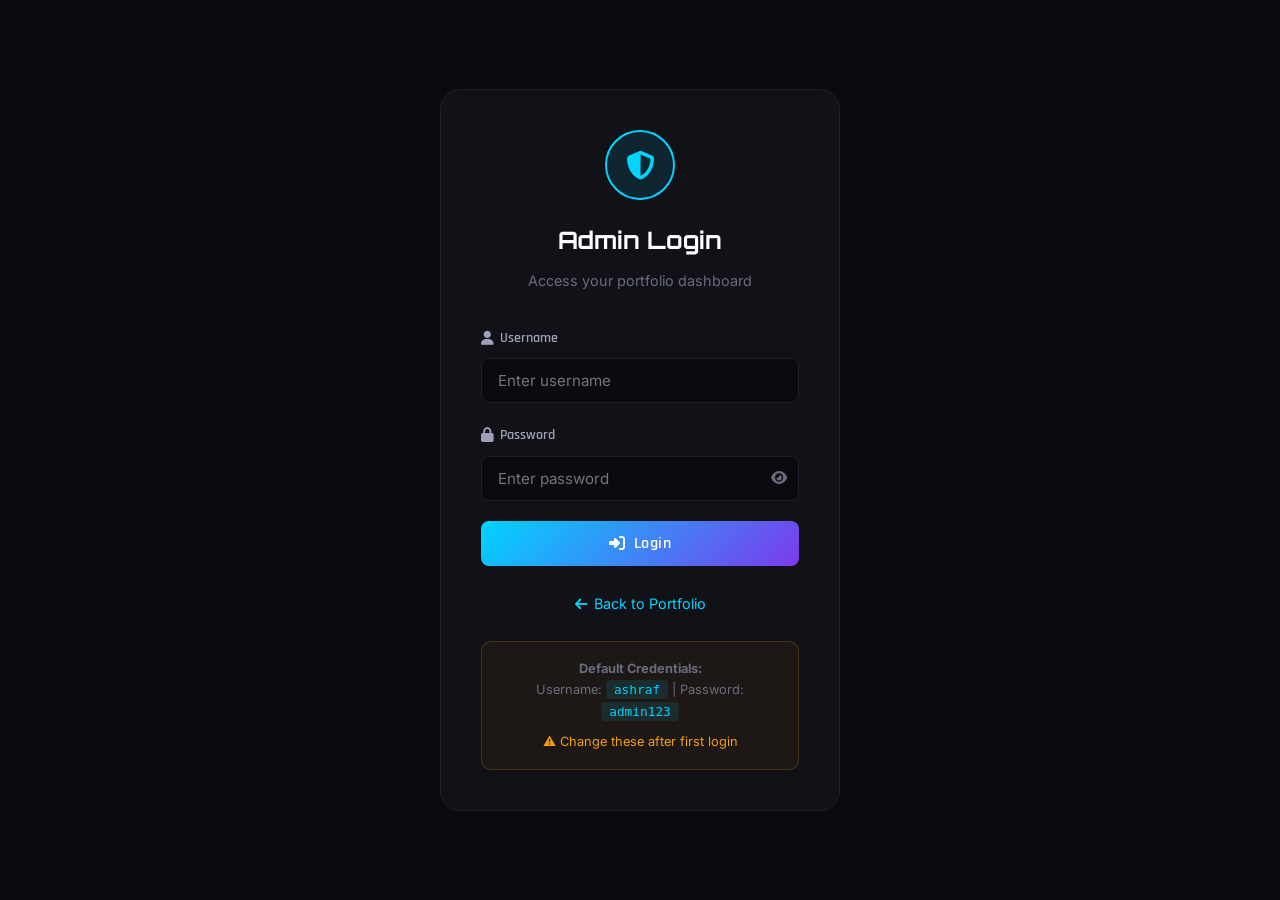
<file: admin.html>
<!DOCTYPE html>
<html lang="en">

<head>
    <meta charset="UTF-8">
    <meta name="viewport" content="width=device-width, initial-scale=1.0">
    <title>Admin Dashboard | Ashraf Portfolio</title>
    <link rel="stylesheet" href="css/style.css">
    <link rel="stylesheet" href="https://cdnjs.cloudflare.com/ajax/libs/font-awesome/6.5.0/css/all.min.css">
    <link
        href="https://fonts.googleapis.com/css2?family=Orbitron:wght@400;500;600;700;800;900&family=Rajdhani:wght@300;400;500;600;700&family=Inter:wght@300;400;500;600;700&display=swap"
        rel="stylesheet">
</head>

<body class="admin-page">
    <!-- Admin Navbar -->
    <nav class="admin-nav">
        <div class="admin-nav-content">
            <div class="admin-brand">
                <i class="fas fa-cog fa-spin"></i>
                <span>Admin Dashboard</span>
            </div>
            <div class="admin-nav-actions">
                <a href="index.html" class="btn btn-secondary btn-sm" target="_blank">
                    <i class="fas fa-external-link-alt"></i> View Site
                </a>
                <button class="btn btn-danger btn-sm" id="logout-btn">
                    <i class="fas fa-sign-out-alt"></i> Logout
                </button>
            </div>
        </div>
    </nav>

    <div class="admin-layout">
        <!-- Sidebar -->
        <aside class="admin-sidebar" id="admin-sidebar">
            <ul class="sidebar-menu">
                <li class="sidebar-item active" data-section="personal">
                    <i class="fas fa-user"></i> Personal Info
                </li>
                <li class="sidebar-item" data-section="hero">
                    <i class="fas fa-home"></i> Hero Section
                </li>
                <li class="sidebar-item" data-section="about">
                    <i class="fas fa-info-circle"></i> About
                </li>
                <li class="sidebar-item" data-section="images">
                    <i class="fas fa-images"></i> Images
                </li>
                <li class="sidebar-item" data-section="pcgames">
                    <i class="fas fa-desktop"></i> PC Games
                </li>
                <li class="sidebar-item" data-section="mobilegames">
                    <i class="fas fa-mobile-alt"></i> Mobile Games
                </li>
                <li class="sidebar-item" data-section="setup">
                    <i class="fas fa-cogs"></i> Technical Setup
                </li>
                <li class="sidebar-item" data-section="contact">
                    <i class="fas fa-envelope"></i> Contact Info
                </li>
                <li class="sidebar-item" data-section="credentials">
                    <i class="fas fa-key"></i> Change Password
                </li>
            </ul>
        </aside>

        <!-- Main Content -->
        <main class="admin-main">
            <!-- Success Message -->
            <div class="admin-alert success" id="save-success" style="display:none;">
                <i class="fas fa-check-circle"></i>
                <span>Changes saved successfully! Refresh portfolio to see updates.</span>
                <button class="alert-close" onclick="this.parentElement.style.display='none'">&times;</button>
            </div>

            <!-- Personal Info Section -->
            <div class="admin-section active" id="section-personal">
                <div class="section-header">
                    <h2><i class="fas fa-user"></i> Personal Information</h2>
                    <p>Update your basic personal details</p>
                </div>
                <form class="admin-form" id="form-personal">
                    <div class="form-row">
                        <div class="form-group">
                            <label>Full Name</label>
                            <input type="text" id="edit-name" value="Md Ashraf Ullah">
                        </div>
                        <div class="form-group">
                            <label>Age</label>
                            <input type="number" id="edit-age" value="22">
                        </div>
                    </div>
                    <div class="form-row">
                        <div class="form-group">
                            <label>Location</label>
                            <input type="text" id="edit-location" value="Dhaka, Bangladesh">
                        </div>
                        <div class="form-group">
                            <label>Timezone</label>
                            <input type="text" id="edit-timezone" value="GMT+6 (BST)">
                        </div>
                    </div>
                    <div class="form-row">
                        <div class="form-group">
                            <label>Languages</label>
                            <input type="text" id="edit-languages" value="Bangla & English">
                        </div>
                        <div class="form-group">
                            <label>Education</label>
                            <input type="text" id="edit-education" value="BSc in Software Engineering">
                        </div>
                    </div>
                    <div class="form-group">
                        <label>Player Type</label>
                        <select id="edit-playertype">
                            <option value="Casual">Casual</option>
                            <option value="Mid-Core">Mid-Core</option>
                            <option value="Hardcore" selected>Hardcore</option>
                        </select>
                    </div>
                    <button type="submit" class="btn btn-primary"><i class="fas fa-save"></i> Save Changes</button>
                </form>
            </div>

            <!-- Hero Section -->
            <div class="admin-section" id="section-hero">
                <div class="section-header">
                    <h2><i class="fas fa-home"></i> Hero Section</h2>
                    <p>Edit the main landing area</p>
                </div>
                <form class="admin-form" id="form-hero">
                    <div class="form-group">
                        <label>Title / Role</label>
                        <input type="text" id="edit-hero-title" value="Professional Game Tester">
                    </div>
                    <div class="form-group">
                        <label>Subtitle / Tagline</label>
                        <textarea id="edit-hero-subtitle"
                            rows="3">Gaming & Technology Enthusiast | 6,350+ Hours AAA Experience | Qualified Recorded Playtester | BSc Software Engineering Student</textarea>
                    </div>
                    <div class="form-row">
                        <div class="form-group">
                            <label>Total Gaming Hours</label>
                            <input type="text" id="edit-stat-hours" value="6350+">
                        </div>
                        <div class="form-group">
                            <label>Years Experience</label>
                            <input type="text" id="edit-stat-years" value="5+">
                        </div>
                    </div>
                    <div class="form-row">
                        <div class="form-group">
                            <label>Qualified Recording Hours</label>
                            <input type="text" id="edit-stat-recordings" value="19+">
                        </div>
                        <div class="form-group">
                            <label>Platforms Count</label>
                            <input type="text" id="edit-stat-platforms" value="2">
                        </div>
                    </div>
                    <button type="submit" class="btn btn-primary"><i class="fas fa-save"></i> Save Changes</button>
                </form>
            </div>

            <!-- About Section -->
            <div class="admin-section" id="section-about">
                <div class="section-header">
                    <h2><i class="fas fa-info-circle"></i> About Section</h2>
                    <p>Edit your bio description</p>
                </div>
                <form class="admin-form" id="form-about">
                    <div class="form-group">
                        <label>About Description (HTML supported)</label>
                        <textarea id="edit-about-description"
                            rows="8">I'm a &lt;strong&gt;22-year-old hardcore gamer&lt;/strong&gt; and technology enthusiast based in &lt;strong&gt;Dhaka, Bangladesh (GMT+6)&lt;/strong&gt;. Currently completing my &lt;strong&gt;BSc in Software Engineering&lt;/strong&gt;, I have a deep passion for game testing and quality assurance. With &lt;strong&gt;AAA gaming experience since 2019&lt;/strong&gt; and over &lt;strong&gt;6,350 hours&lt;/strong&gt; in GTA 5 alone, I bring an unmatched understanding of game mechanics, player behavior, and quality expectations.</textarea>
                    </div>
                    <button type="submit" class="btn btn-primary"><i class="fas fa-save"></i> Save Changes</button>
                </form>
            </div>

            <!-- Images Section -->
            <div class="admin-section" id="section-images">
                <div class="section-header">
                    <h2><i class="fas fa-images"></i> Images</h2>
                    <p>Update your avatar and experience proof images. Use direct image URLs from ImgBB.</p>
                </div>
                <form class="admin-form" id="form-images">
                    <div class="form-group">
                        <label>👤 Profile Avatar Photo URL</label>
                        <input type="url" id="edit-profile-img" value="https://i.ibb.co.com/rRcZKZHS"
                            placeholder="https://i.ibb.co/...">
                        <small class="form-hint">Square image recommended (500×500px)</small>
                        <div class="image-preview" id="preview-avatar"></div>
                    </div>
                    <div class="form-group">
                        <label>📋 Experience Proof Screenshot URL</label>
                        <input type="url" id="edit-exp-img" value="https://i.ibb.co.com/k621BQNx"
                            placeholder="https://i.ibb.co/...">
                        <small class="form-hint">Shofo/PlaytestCloud dashboard screenshot</small>
                        <div class="image-preview" id="preview-exp"></div>
                    </div>
                    <button type="button" class="btn btn-secondary" onclick="previewImages()"
                        style="margin-bottom:16px;">
                        <i class="fas fa-eye"></i> Preview Images
                    </button>
                    <button type="submit" class="btn btn-primary"><i class="fas fa-save"></i> Save Image URLs</button>
                </form>
            </div>

            <!-- PC Games Section -->
            <div class="admin-section" id="section-pcgames">
                <div class="section-header">
                    <h2><i class="fas fa-desktop"></i> PC Games</h2>
                    <p>Edit game names, details, experience levels, and banner images</p>
                </div>
                <div id="pc-games-editor"></div>
                <button class="btn btn-secondary" id="add-pc-game" style="margin-top: 20px;">
                    <i class="fas fa-plus"></i> Add New PC Game
                </button>
                <button class="btn btn-primary" id="save-pc-games" style="margin-top: 16px;">
                    <i class="fas fa-save"></i> Save All PC Games
                </button>
            </div>

            <!-- Mobile Games Section -->
            <div class="admin-section" id="section-mobilegames">
                <div class="section-header">
                    <h2><i class="fas fa-mobile-alt"></i> Mobile Games</h2>
                    <p>Edit mobile game names, details, experience levels, and banner images</p>
                </div>
                <div id="mobile-games-editor"></div>
                <button class="btn btn-secondary" id="add-mobile-game" style="margin-top: 20px;">
                    <i class="fas fa-plus"></i> Add New Mobile Game
                </button>
                <button class="btn btn-primary" id="save-mobile-games" style="margin-top: 16px;">
                    <i class="fas fa-save"></i> Save All Mobile Games
                </button>
            </div>

            <!-- Technical Setup Section -->
            <div class="admin-section" id="section-setup">
                <div class="section-header">
                    <h2><i class="fas fa-cogs"></i> Technical Setup</h2>
                    <p>Update your hardware and recording specifications</p>
                </div>
                <form class="admin-form" id="form-setup">
                    <div class="form-row">
                        <div class="form-group">
                            <label>Processor (CPU)</label>
                            <input type="text" id="edit-cpu" value="AMD Ryzen 7 5700G with Radeon Graphics @ 3.80 GHz">
                        </div>
                        <div class="form-group">
                            <label>RAM</label>
                            <input type="text" id="edit-ram" value="16.0 GB (15.3 GB usable)">
                        </div>
                    </div>
                    <div class="form-row">
                        <div class="form-group">
                            <label>Storage</label>
                            <input type="text" id="edit-storage" value="477 GB SSD — Lexar SSD NM620 512GB">
                        </div>
                        <div class="form-group">
                            <label>Graphics Card</label>
                            <input type="text" id="edit-gpu" value="AMD Radeon™ Graphics (Integrated)">
                        </div>
                    </div>
                    <div class="form-row">
                        <div class="form-group">
                            <label>Recording Software</label>
                            <input type="text" id="edit-recording" value="OBS Studio / Client-provided Software">
                        </div>
                        <div class="form-group">
                            <label>Recording Quality</label>
                            <input type="text" id="edit-quality" value="1080p @ 60 FPS | Avg 100 FPS gameplay">
                        </div>
                    </div>
                    <div class="form-row">
                        <div class="form-group">
                            <label>Microphone</label>
                            <input type="text" id="edit-mic" value="Headset Microphone (Clear voice-over capable)">
                        </div>
                        <div class="form-group">
                            <label>Internet</label>
                            <input type="text" id="edit-internet" value="High-speed broadband (Fast upload capable)">
                        </div>
                    </div>
                    <button type="submit" class="btn btn-primary"><i class="fas fa-save"></i> Save Changes</button>
                </form>
            </div>

            <!-- Contact Info Section -->
            <div class="admin-section" id="section-contact">
                <div class="section-header">
                    <h2><i class="fas fa-envelope"></i> Contact Information</h2>
                    <p>Update your contact details and social links</p>
                </div>
                <form class="admin-form" id="form-contact">
                    <div class="form-group">
                        <label>Email Address</label>
                        <input type="email" id="edit-email" value="ashraf@example.com">
                    </div>
                    <div class="form-row">
                        <div class="form-group">
                            <label>Discord Link</label>
                            <input type="text" id="edit-discord" value="#">
                        </div>
                        <div class="form-group">
                            <label>LinkedIn URL</label>
                            <input type="url" id="edit-linkedin" value="#">
                        </div>
                    </div>
                    <div class="form-row">
                        <div class="form-group">
                            <label>Twitter/X URL</label>
                            <input type="url" id="edit-twitter" value="#">
                        </div>
                        <div class="form-group">
                            <label>Steam Profile URL</label>
                            <input type="url" id="edit-steam" value="#">
                        </div>
                    </div>
                    <button type="submit" class="btn btn-primary"><i class="fas fa-save"></i> Save Changes</button>
                </form>
            </div>

            <!-- Change Password Section -->
            <div class="admin-section" id="section-credentials">
                <div class="section-header">
                    <h2><i class="fas fa-key"></i> Change Login Credentials</h2>
                    <p>Update your admin username and password</p>
                </div>
                <form class="admin-form" id="form-credentials">
                    <div class="form-group">
                        <label>Current Password</label>
                        <input type="password" id="current-password" required>
                    </div>
                    <div class="form-row">
                        <div class="form-group">
                            <label>New Username</label>
                            <input type="text" id="new-username" placeholder="Leave blank to keep current">
                        </div>
                        <div class="form-group">
                            <label>New Password</label>
                            <input type="password" id="new-password" placeholder="Leave blank to keep current">
                        </div>
                    </div>
                    <div class="form-group">
                        <label>Confirm New Password</label>
                        <input type="password" id="confirm-password">
                    </div>
                    <div class="form-error" id="cred-error" style="display:none;">
                        <i class="fas fa-exclamation-triangle"></i>
                        <span id="cred-error-msg"></span>
                    </div>
                    <button type="submit" class="btn btn-primary"><i class="fas fa-save"></i> Update
                        Credentials</button>
                </form>
            </div>

        </main>
    </div>

    <script src="js/auth.js"></script>
    <script src="js/admin.js"></script>
</body>

</html>
</file>
<file: css/style.css>
/* ================================================
   GAME TESTER PORTFOLIO - COMPLETE STYLESHEET
   ================================================ */

:root {
    --primary: #00d4ff;
    --primary-dark: #0099cc;
    --secondary: #7c3aed;
    --accent: #f59e0b;
    --danger: #ef4444;
    --success: #10b981;
    --bg-dark: #0a0a0f;
    --bg-card: #111118;
    --bg-card-hover: #1a1a25;
    --bg-section: #0d0d14;
    --text-primary: #ffffff;
    --text-secondary: #a0a0b8;
    --text-muted: #6b6b80;
    --border-color: #1e1e2e;
    --border-glow: rgba(0, 212, 255, 0.3);
    --gradient-1: linear-gradient(135deg, #00d4ff, #7c3aed);
    --gradient-2: linear-gradient(135deg, #7c3aed, #f59e0b);
    --shadow-glow: 0 0 20px rgba(0, 212, 255, 0.15);
    --font-display: 'Orbitron', sans-serif;
    --font-heading: 'Rajdhani', sans-serif;
    --font-body: 'Inter', sans-serif;
    --transition: all 0.3s cubic-bezier(0.4, 0, 0.2, 1);
}

*,
*::before,
*::after {
    margin: 0;
    padding: 0;
    box-sizing: border-box;
}

html {
    scroll-behavior: smooth;
    scroll-padding-top: 80px;
}

body {
    font-family: var(--font-body);
    background-color: var(--bg-dark);
    color: var(--text-primary);
    line-height: 1.7;
    overflow-x: hidden;
}

a {
    text-decoration: none;
    color: inherit;
}

ul {
    list-style: none;
}

img {
    max-width: 100%;
}

.container {
    max-width: 1200px;
    margin: 0 auto;
    padding: 0 20px;
}

.hidden {
    display: none !important;
}

/* Background Animation */
.bg-animation {
    position: fixed;
    top: 0;
    left: 0;
    width: 100%;
    height: 100%;
    z-index: -1;
    overflow: hidden;
}

.bg-animation::before {
    content: '';
    position: absolute;
    top: -50%;
    left: -50%;
    width: 200%;
    height: 200%;
    background: radial-gradient(circle at 20% 50%, rgba(0, 212, 255, 0.03) 0%, transparent 50%), radial-gradient(circle at 80% 20%, rgba(124, 58, 237, 0.03) 0%, transparent 50%);
    animation: bgFloat 20s ease-in-out infinite;
}

@keyframes bgFloat {

    0%,
    100% {
        transform: translate(0, 0);
    }

    33% {
        transform: translate(30px, -30px);
    }

    66% {
        transform: translate(-20px, 20px);
    }
}

/* Navbar */
.navbar {
    position: fixed;
    top: 0;
    left: 0;
    width: 100%;
    z-index: 1000;
    padding: 15px 0;
    transition: var(--transition);
    background: transparent;
}

.navbar.scrolled {
    background: rgba(10, 10, 15, 0.95);
    backdrop-filter: blur(20px);
    border-bottom: 1px solid var(--border-color);
    padding: 10px 0;
}

.nav-container {
    max-width: 1200px;
    margin: 0 auto;
    padding: 0 20px;
    display: flex;
    align-items: center;
    justify-content: space-between;
}

.nav-logo {
    display: flex;
    align-items: center;
    gap: 10px;
    font-family: var(--font-display);
    font-weight: 700;
    font-size: 1.2rem;
}

.logo-icon {
    font-size: 1.5rem;
}

.logo-text {
    background: var(--gradient-1);
    -webkit-background-clip: text;
    background-clip: text;
    -webkit-text-fill-color: transparent;
}

.nav-links {
    display: flex;
    gap: 25px;
}

.nav-link {
    font-family: var(--font-heading);
    font-weight: 500;
    font-size: 0.9rem;
    color: var(--text-secondary);
    transition: var(--transition);
    position: relative;
}

.nav-link::after {
    content: '';
    position: absolute;
    bottom: -5px;
    left: 0;
    width: 0;
    height: 2px;
    background: var(--gradient-1);
    transition: var(--transition);
}

.nav-link:hover,
.nav-link.active {
    color: var(--primary);
}

.nav-link:hover::after,
.nav-link.active::after {
    width: 100%;
}

.nav-actions {
    display: flex;
    align-items: center;
    gap: 15px;
}

.admin-btn {
    width: 36px;
    height: 36px;
    border-radius: 50%;
    border: 1px solid var(--border-color);
    display: flex;
    align-items: center;
    justify-content: center;
    color: var(--text-muted);
    transition: var(--transition);
    font-size: 0.8rem;
}

.admin-btn:hover {
    border-color: var(--primary);
    color: var(--primary);
    box-shadow: var(--shadow-glow);
}

.hamburger {
    display: none;
    flex-direction: column;
    gap: 5px;
    cursor: pointer;
}

.hamburger span {
    width: 25px;
    height: 2px;
    background: var(--text-primary);
    transition: var(--transition);
}

.hamburger.active span:nth-child(1) {
    transform: rotate(45deg) translate(5px, 5px);
}

.hamburger.active span:nth-child(2) {
    opacity: 0;
}

.hamburger.active span:nth-child(3) {
    transform: rotate(-45deg) translate(5px, -5px);
}

/* Hero */
.hero {
    min-height: 100vh;
    display: flex;
    align-items: center;
    padding: 120px 20px 80px;
    max-width: 1200px;
    margin: 0 auto;
    gap: 60px;
}

.hero-content {
    flex: 1;
}

.hero-badge {
    display: inline-flex;
    align-items: center;
    gap: 8px;
    background: rgba(0, 212, 255, 0.1);
    border: 1px solid rgba(0, 212, 255, 0.2);
    padding: 8px 16px;
    border-radius: 50px;
    font-size: 0.85rem;
    color: var(--primary);
    margin-bottom: 24px;
    font-family: var(--font-heading);
}

.badge-dot {
    width: 8px;
    height: 8px;
    background: var(--success);
    border-radius: 50%;
    animation: pulse 2s infinite;
}

@keyframes pulse {

    0%,
    100% {
        opacity: 1;
    }

    50% {
        opacity: 0.3;
    }
}

.hero-title {
    display: flex;
    flex-direction: column;
    gap: 8px;
    margin-bottom: 20px;
}

.greeting {
    font-family: var(--font-heading);
    font-size: 1.2rem;
    color: var(--text-secondary);
    font-weight: 400;
}

.name {
    font-family: var(--font-display);
    font-size: 2.8rem;
    font-weight: 800;
    background: var(--gradient-1);
    -webkit-background-clip: text;
    background-clip: text;
    -webkit-text-fill-color: transparent;
    line-height: 1.2;
}

.title-role {
    font-family: var(--font-heading);
    font-size: 1.5rem;
    color: var(--accent);
    font-weight: 600;
}

.hero-subtitle {
    font-size: 1rem;
    color: var(--text-secondary);
    margin-bottom: 40px;
    max-width: 550px;
    line-height: 1.8;
}

.hero-stats {
    display: grid;
    grid-template-columns: repeat(4, 1fr);
    gap: 20px;
    margin-bottom: 40px;
}

.stat-item {
    text-align: center;
    padding: 16px;
    background: var(--bg-card);
    border: 1px solid var(--border-color);
    border-radius: 12px;
    transition: var(--transition);
}

.stat-item:hover {
    border-color: var(--primary);
    box-shadow: var(--shadow-glow);
    transform: translateY(-3px);
}

.stat-number {
    display: block;
    font-family: var(--font-display);
    font-size: 1.5rem;
    font-weight: 700;
    color: var(--primary);
}

.stat-label {
    font-size: 0.75rem;
    color: var(--text-muted);
    text-transform: uppercase;
    letter-spacing: 1px;
    margin-top: 4px;
    display: block;
}

.hero-cta {
    display: flex;
    gap: 16px;
}

/* Buttons */
.btn {
    display: inline-flex;
    align-items: center;
    gap: 8px;
    padding: 12px 28px;
    border-radius: 8px;
    font-family: var(--font-heading);
    font-weight: 600;
    font-size: 1rem;
    border: none;
    cursor: pointer;
    transition: var(--transition);
    letter-spacing: 0.5px;
}

.btn-primary {
    background: var(--gradient-1);
    color: #fff;
}

.btn-primary:hover {
    transform: translateY(-2px);
    box-shadow: 0 8px 25px rgba(0, 212, 255, 0.3);
}

.btn-secondary {
    background: transparent;
    color: var(--primary);
    border: 1px solid var(--primary);
}

.btn-secondary:hover {
    background: rgba(0, 212, 255, 0.1);
    transform: translateY(-2px);
}

.btn-danger {
    background: var(--danger);
    color: #fff;
}

.btn-danger:hover {
    background: #dc2626;
}

.btn-sm {
    padding: 8px 16px;
    font-size: 0.85rem;
}

.btn-full {
    width: 100%;
    justify-content: center;
}

/* Hero Visual */
.hero-visual {
    flex: 0 0 350px;
    position: relative;
    display: flex;
    justify-content: center;
    align-items: center;
}

.avatar-container {
    position: relative;
    width: 250px;
    height: 250px;
}

.avatar-ring {
    position: absolute;
    inset: -10px;
    border-radius: 50%;
    border: 2px solid transparent;
    background: var(--gradient-1) border-box;
    -webkit-mask: linear-gradient(#fff 0 0) padding-box, linear-gradient(#fff 0 0);
    -webkit-mask-composite: xor;
    mask-composite: exclude;
    animation: spin 8s linear infinite;
}

@keyframes spin {
    to {
        transform: rotate(360deg);
    }
}

.avatar-placeholder {
    width: 250px;
    height: 250px;
    border-radius: 50%;
    background: var(--bg-card);
    display: flex;
    align-items: center;
    justify-content: center;
    font-size: 5rem;
    color: var(--primary);
    border: 2px solid var(--border-color);
    overflow: hidden;
}

.profile-photo {
    width: 100%;
    height: 100%;
    object-fit: cover;
    border-radius: 50%;
}

.floating-icons {
    position: absolute;
    width: 100%;
    height: 100%;
}

.float-icon {
    position: absolute;
    width: 45px;
    height: 45px;
    background: var(--bg-card);
    border: 1px solid var(--border-color);
    border-radius: 12px;
    display: flex;
    align-items: center;
    justify-content: center;
    font-size: 1.1rem;
    animation: floatIcon 3s ease-in-out infinite;
}

.icon-1 {
    top: 0;
    left: -20px;
    color: var(--primary);
    animation-delay: 0s;
}

.icon-2 {
    top: -20px;
    right: 0;
    color: var(--danger);
    animation-delay: 0.5s;
}

.icon-3 {
    bottom: 0;
    left: -30px;
    color: var(--accent);
    animation-delay: 1s;
}

.icon-4 {
    bottom: -10px;
    right: -20px;
    color: var(--success);
    animation-delay: 1.5s;
}

.icon-5 {
    top: 50%;
    right: -40px;
    color: var(--secondary);
    animation-delay: 2s;
}

@keyframes floatIcon {

    0%,
    100% {
        transform: translateY(0);
    }

    50% {
        transform: translateY(-10px);
    }
}

/* Sections */
.section {
    padding: 100px 0;
}

.section:nth-child(even) {
    background: var(--bg-section);
}

.section-title {
    font-family: var(--font-display);
    font-size: 2rem;
    font-weight: 700;
    margin-bottom: 50px;
    text-align: center;
}

.title-decoration {
    color: var(--primary);
    font-size: 1rem;
    margin-right: 8px;
}

/* About */
.about-grid {
    display: grid;
    grid-template-columns: 1.2fr 0.8fr;
    gap: 50px;
    align-items: start;
}

.about-text p {
    color: var(--text-secondary);
    margin-bottom: 20px;
    font-size: 1rem;
    line-height: 1.8;
}

.about-text strong {
    color: var(--primary);
}

.about-highlights {
    margin-top: 30px;
    display: flex;
    flex-direction: column;
    gap: 12px;
}

.highlight-item {
    display: flex;
    align-items: center;
    gap: 10px;
    color: var(--text-secondary);
}

.highlight-item i {
    color: var(--success);
    font-size: 0.9rem;
}

.about-info-cards {
    display: flex;
    flex-direction: column;
    gap: 12px;
}

.info-card {
    display: flex;
    align-items: center;
    gap: 15px;
    padding: 16px 20px;
    background: var(--bg-card);
    border: 1px solid var(--border-color);
    border-radius: 12px;
    transition: var(--transition);
}

.info-card:hover {
    border-color: var(--primary);
    transform: translateX(5px);
}

.info-icon {
    width: 42px;
    height: 42px;
    border-radius: 10px;
    background: rgba(0, 212, 255, 0.1);
    display: flex;
    align-items: center;
    justify-content: center;
    color: var(--primary);
    flex-shrink: 0;
}

.info-label {
    font-size: 0.75rem;
    color: var(--text-muted);
    text-transform: uppercase;
    letter-spacing: 1px;
    display: block;
}

.info-value {
    font-family: var(--font-heading);
    font-weight: 600;
    font-size: 1rem;
    display: block;
}

/* Experience Timeline */
.experience-timeline {
    position: relative;
    max-width: 800px;
    margin: 0 auto;
}

.experience-timeline::before {
    content: '';
    position: absolute;
    left: 28px;
    top: 0;
    bottom: 0;
    width: 2px;
    background: var(--border-color);
}

.timeline-item {
    position: relative;
    padding-left: 75px;
    margin-bottom: 50px;
}

.timeline-item:last-child {
    margin-bottom: 0;
}

.timeline-marker {
    position: absolute;
    left: 10px;
    top: 5px;
    width: 38px;
    height: 38px;
    border-radius: 50%;
    background: var(--bg-card);
    border: 2px solid var(--primary);
    display: flex;
    align-items: center;
    justify-content: center;
    color: var(--primary);
    font-size: 0.9rem;
    z-index: 1;
}

.timeline-content {
    background: var(--bg-card);
    border: 1px solid var(--border-color);
    border-radius: 16px;
    padding: 28px;
    transition: var(--transition);
}

.timeline-content:hover {
    border-color: rgba(0, 212, 255, 0.3);
    box-shadow: var(--shadow-glow);
}

.timeline-header {
    display: flex;
    align-items: center;
    justify-content: space-between;
    margin-bottom: 8px;
    flex-wrap: wrap;
    gap: 10px;
}

.timeline-header h3 {
    font-family: var(--font-heading);
    font-size: 1.3rem;
    font-weight: 700;
}

.timeline-badge {
    padding: 4px 12px;
    border-radius: 50px;
    font-size: 0.75rem;
    font-weight: 600;
    background: rgba(0, 212, 255, 0.1);
    color: var(--primary);
    border: 1px solid rgba(0, 212, 255, 0.2);
}

.timeline-role {
    color: var(--accent);
    font-family: var(--font-heading);
    font-weight: 500;
    margin-bottom: 16px;
}

.timeline-details {
    margin-bottom: 16px;
}

.timeline-details li {
    position: relative;
    padding-left: 20px;
    margin-bottom: 8px;
    color: var(--text-secondary);
    font-size: 0.95rem;
}

.timeline-details li::before {
    content: '▸';
    position: absolute;
    left: 0;
    color: var(--primary);
}

.timeline-tags {
    display: flex;
    flex-wrap: wrap;
    gap: 8px;
}

.tag {
    padding: 4px 12px;
    border-radius: 6px;
    font-size: 0.75rem;
    background: rgba(124, 58, 237, 0.1);
    color: var(--secondary);
    border: 1px solid rgba(124, 58, 237, 0.2);
    font-weight: 500;
}

/* Gallery */
.gallery-subtitle {
    text-align: center;
    color: var(--text-secondary);
    margin-top: -30px;
    margin-bottom: 40px;
    font-size: 1rem;
}

.gallery-grid {
    display: grid;
    grid-template-columns: repeat(auto-fill, minmax(320px, 1fr));
    gap: 24px;
}

.gallery-card {
    background: var(--bg-card);
    border: 1px solid var(--border-color);
    border-radius: 16px;
    overflow: hidden;
    transition: var(--transition);
}

.gallery-card:hover {
    transform: translateY(-5px);
    border-color: rgba(0, 212, 255, 0.3);
    box-shadow: var(--shadow-glow);
}

.gallery-featured {
    grid-column: 1 / -1;
}

.gallery-featured .gallery-image-wrapper {
    height: 350px;
}

.gallery-image-wrapper {
    position: relative;
    width: 100%;
    height: 220px;
    overflow: hidden;
    cursor: pointer;
}

.gallery-img {
    width: 100%;
    height: 100%;
    object-fit: cover;
    transition: transform 0.5s ease;
}

.gallery-card:hover .gallery-img {
    transform: scale(1.05);
}

.gallery-overlay {
    position: absolute;
    inset: 0;
    background: rgba(0, 0, 0, 0.5);
    display: flex;
    align-items: center;
    justify-content: center;
    opacity: 0;
    transition: var(--transition);
}

.gallery-card:hover .gallery-overlay {
    opacity: 1;
}

.gallery-overlay i {
    font-size: 2rem;
    color: #fff;
}

.gallery-caption {
    padding: 20px;
}

.gallery-caption h4 {
    font-family: var(--font-heading);
    font-size: 1.1rem;
    font-weight: 700;
    margin-bottom: 8px;
}

.gallery-caption p {
    color: var(--text-secondary);
    font-size: 0.9rem;
    margin-bottom: 12px;
    line-height: 1.6;
}

.gallery-tags {
    display: flex;
    flex-wrap: wrap;
    gap: 6px;
}

.gallery-tag {
    display: inline-block;
    padding: 4px 12px;
    border-radius: 50px;
    font-size: 0.75rem;
    font-weight: 600;
    background: rgba(0, 212, 255, 0.1);
    color: var(--primary);
    border: 1px solid rgba(0, 212, 255, 0.2);
}

/* Games Section */
.platform-tabs {
    display: flex;
    justify-content: center;
    gap: 16px;
    margin-bottom: 40px;
}

.tab-btn {
    padding: 12px 28px;
    border-radius: 8px;
    border: 1px solid var(--border-color);
    background: var(--bg-card);
    color: var(--text-secondary);
    font-family: var(--font-heading);
    font-weight: 600;
    font-size: 1rem;
    cursor: pointer;
    transition: var(--transition);
    display: flex;
    align-items: center;
    gap: 8px;
}

.tab-btn.active {
    border-color: var(--primary);
    color: var(--primary);
    background: rgba(0, 212, 255, 0.1);
    box-shadow: var(--shadow-glow);
}

.tab-btn:hover {
    border-color: var(--primary);
    color: var(--primary);
}

.games-grid {
    display: grid;
    grid-template-columns: repeat(auto-fill, minmax(280px, 1fr));
    gap: 24px;
}

.game-card {
    background: var(--bg-card);
    border: 1px solid var(--border-color);
    border-radius: 16px;
    overflow: hidden;
    transition: var(--transition);
}

.game-card:hover {
    transform: translateY(-5px);
    border-color: rgba(0, 212, 255, 0.3);
    box-shadow: var(--shadow-glow);
}

.game-card.featured {
    grid-column: span 2;
}

.game-banner {
    height: 180px;
    position: relative;
    overflow: hidden;
}

.game-banner img {
    width: 100%;
    height: 100%;
    object-fit: cover;
    transition: transform 0.5s ease;
}

.game-card:hover .game-banner img {
    transform: scale(1.08);
}

.game-banner-gradient {
    position: absolute;
    bottom: 0;
    left: 0;
    right: 0;
    height: 60%;
    background: linear-gradient(transparent, rgba(0, 0, 0, 0.8));
}

.game-hours {
    position: absolute;
    top: 10px;
    right: 10px;
    padding: 4px 10px;
    border-radius: 6px;
    background: rgba(0, 0, 0, 0.7);
    font-family: var(--font-display);
    font-size: 0.75rem;
    color: var(--accent);
    font-weight: 600;
    backdrop-filter: blur(5px);
}

.game-rank {
    position: absolute;
    top: 10px;
    left: 10px;
    padding: 4px 10px;
    border-radius: 6px;
    background: rgba(124, 58, 237, 0.8);
    font-family: var(--font-heading);
    font-size: 0.75rem;
    color: #fff;
    font-weight: 600;
    backdrop-filter: blur(5px);
}

.game-info {
    padding: 20px;
}

.game-info h3 {
    font-family: var(--font-heading);
    font-size: 1.2rem;
    font-weight: 700;
    margin-bottom: 4px;
}

.game-genre {
    color: var(--text-muted);
    font-size: 0.85rem;
    margin-bottom: 6px;
}

.game-details-text {
    color: var(--text-secondary);
    font-size: 0.85rem;
    margin-bottom: 12px;
    font-style: italic;
}

.game-expertise {
    display: flex;
    align-items: center;
    gap: 10px;
    margin-bottom: 12px;
}

.expertise-bar {
    flex: 1;
    height: 6px;
    background: var(--border-color);
    border-radius: 3px;
    overflow: hidden;
}

.expertise-fill {
    height: 100%;
    background: var(--gradient-1);
    border-radius: 3px;
    transition: width 1s ease;
}

.game-expertise span {
    font-size: 0.8rem;
    color: var(--primary);
    font-weight: 500;
    white-space: nowrap;
}

.game-tags {
    display: flex;
    flex-wrap: wrap;
    gap: 6px;
}

.game-tags span {
    padding: 3px 10px;
    border-radius: 4px;
    font-size: 0.7rem;
    background: rgba(0, 212, 255, 0.1);
    color: var(--primary);
}

/* Setup */
.setup-grid {
    display: grid;
    grid-template-columns: repeat(auto-fill, minmax(260px, 1fr));
    gap: 20px;
    margin-bottom: 60px;
}

.setup-card {
    background: var(--bg-card);
    border: 1px solid var(--border-color);
    border-radius: 16px;
    padding: 28px;
    text-align: center;
    transition: var(--transition);
}

.setup-card:hover {
    border-color: var(--primary);
    transform: translateY(-3px);
    box-shadow: var(--shadow-glow);
}

.setup-icon {
    width: 56px;
    height: 56px;
    border-radius: 14px;
    background: rgba(0, 212, 255, 0.1);
    display: flex;
    align-items: center;
    justify-content: center;
    margin: 0 auto 16px;
    font-size: 1.3rem;
    color: var(--primary);
}

.setup-card h3 {
    font-family: var(--font-heading);
    font-size: 1rem;
    font-weight: 600;
    margin-bottom: 8px;
}

.setup-card p {
    font-size: 0.9rem;
    color: var(--text-secondary);
}

.sub-title {
    font-family: var(--font-heading);
    font-size: 1.5rem;
    text-align: center;
    margin-bottom: 30px;
}

.capability-grid {
    display: grid;
    grid-template-columns: repeat(auto-fill, minmax(300px, 1fr));
    gap: 20px;
}

.capability-item {
    background: var(--bg-card);
    border: 1px solid var(--border-color);
    border-radius: 16px;
    padding: 24px;
    transition: var(--transition);
}

.capability-item:hover {
    border-color: var(--success);
}

.capability-icon {
    font-size: 2rem;
    margin-bottom: 12px;
}

.capability-item h4 {
    font-family: var(--font-heading);
    font-size: 1.1rem;
    margin-bottom: 8px;
}

.capability-item p {
    color: var(--text-secondary);
    font-size: 0.9rem;
    margin-bottom: 12px;
}

.capability-status {
    display: inline-block;
    padding: 4px 12px;
    border-radius: 50px;
    font-size: 0.8rem;
    font-weight: 600;
}

.capability-status.available {
    background: rgba(16, 185, 129, 0.1);
    color: var(--success);
}

/* Organizations */
.org-grid {
    display: grid;
    grid-template-columns: repeat(auto-fill, minmax(320px, 1fr));
    gap: 24px;
}

.org-card {
    background: var(--bg-card);
    border: 1px solid var(--border-color);
    border-radius: 16px;
    padding: 32px;
    text-align: center;
    transition: var(--transition);
    position: relative;
    overflow: hidden;
}

.org-card:hover {
    border-color: var(--secondary);
    transform: translateY(-5px);
}

.org-badge {
    position: absolute;
    top: 16px;
    right: 16px;
    padding: 4px 12px;
    border-radius: 50px;
    font-size: 0.7rem;
    font-weight: 600;
    background: rgba(124, 58, 237, 0.1);
    color: var(--secondary);
    border: 1px solid rgba(124, 58, 237, 0.2);
}

.org-icon {
    font-size: 3rem;
    margin-bottom: 16px;
}

.org-card h3 {
    font-family: var(--font-heading);
    font-size: 1.3rem;
    font-weight: 700;
    margin-bottom: 12px;
}

.org-card p {
    color: var(--text-secondary);
    font-size: 0.9rem;
}

/* Why Hire */
.hire-grid {
    display: grid;
    grid-template-columns: repeat(auto-fill, minmax(340px, 1fr));
    gap: 24px;
}

.hire-card {
    background: var(--bg-card);
    border: 1px solid var(--border-color);
    border-radius: 16px;
    padding: 32px;
    transition: var(--transition);
}

.hire-card:hover {
    border-color: var(--accent);
    transform: translateY(-3px);
}

.hire-number {
    font-family: var(--font-display);
    font-size: 2rem;
    font-weight: 800;
    color: rgba(0, 212, 255, 0.15);
    margin-bottom: 12px;
}

.hire-card h3 {
    font-family: var(--font-heading);
    font-size: 1.2rem;
    font-weight: 700;
    margin-bottom: 12px;
    color: var(--primary);
}

.hire-card p {
    color: var(--text-secondary);
    font-size: 0.95rem;
}

/* Contact */
.contact-wrapper {
    display: grid;
    grid-template-columns: 1fr 1fr;
    gap: 50px;
    align-items: start;
}

.contact-info h3 {
    font-family: var(--font-heading);
    font-size: 1.8rem;
    margin-bottom: 16px;
}

.contact-info>p {
    color: var(--text-secondary);
    margin-bottom: 30px;
}

.contact-details {
    display: flex;
    flex-direction: column;
    gap: 16px;
    margin-bottom: 30px;
}

.contact-item {
    display: flex;
    align-items: center;
    gap: 12px;
    color: var(--text-secondary);
}

.contact-item i {
    width: 40px;
    height: 40px;
    border-radius: 10px;
    background: rgba(0, 212, 255, 0.1);
    display: flex;
    align-items: center;
    justify-content: center;
    color: var(--primary);
    flex-shrink: 0;
}

.social-links {
    display: flex;
    gap: 12px;
}

.social-link {
    width: 45px;
    height: 45px;
    border-radius: 12px;
    border: 1px solid var(--border-color);
    display: flex;
    align-items: center;
    justify-content: center;
    color: var(--text-secondary);
    font-size: 1.1rem;
    transition: var(--transition);
}

.social-link:hover {
    border-color: var(--primary);
    color: var(--primary);
    background: rgba(0, 212, 255, 0.1);
    transform: translateY(-3px);
}

.contact-form {
    background: var(--bg-card);
    border: 1px solid var(--border-color);
    border-radius: 16px;
    padding: 32px;
}

.form-group {
    margin-bottom: 20px;
}

.form-group label {
    display: block;
    font-family: var(--font-heading);
    font-weight: 600;
    font-size: 0.9rem;
    margin-bottom: 8px;
    color: var(--text-secondary);
}

.form-group input,
.form-group textarea,
.form-group select {
    width: 100%;
    padding: 12px 16px;
    border-radius: 8px;
    border: 1px solid var(--border-color);
    background: var(--bg-dark);
    color: var(--text-primary);
    font-family: var(--font-body);
    font-size: 0.95rem;
    transition: var(--transition);
}

.form-group input:focus,
.form-group textarea:focus,
.form-group select:focus {
    outline: none;
    border-color: var(--primary);
    box-shadow: 0 0 0 3px rgba(0, 212, 255, 0.1);
}

.form-group textarea {
    resize: vertical;
    min-height: 100px;
}

.form-hint {
    display: block;
    margin-top: 4px;
    font-size: 0.8rem;
    color: var(--text-muted);
}

/* Footer */
.footer {
    padding: 40px 0;
    border-top: 1px solid var(--border-color);
    text-align: center;
}

.footer-content p {
    color: var(--text-muted);
    font-size: 0.9rem;
}

.footer-note {
    margin-top: 8px;
    font-size: 0.85rem;
}

/* Lightbox */
.lightbox {
    display: none;
    position: fixed;
    inset: 0;
    z-index: 9999;
    background: rgba(0, 0, 0, 0.92);
    backdrop-filter: blur(10px);
    align-items: center;
    justify-content: center;
    flex-direction: column;
    padding: 40px;
}

.lightbox.active {
    display: flex;
}

.lightbox img {
    max-width: 90%;
    max-height: 80vh;
    border-radius: 12px;
    box-shadow: 0 20px 60px rgba(0, 0, 0, 0.5);
}

.lightbox-close {
    position: absolute;
    top: 20px;
    right: 30px;
    background: none;
    border: none;
    color: #fff;
    font-size: 2.5rem;
    cursor: pointer;
    transition: var(--transition);
    z-index: 10;
}

.lightbox-close:hover {
    color: var(--danger);
    transform: rotate(90deg);
}

.lightbox-caption {
    color: var(--text-secondary);
    margin-top: 16px;
    font-size: 1rem;
    text-align: center;
}

/* ================================================
   LOGIN PAGE
   ================================================ */
.login-page {
    min-height: 100vh;
    display: flex;
    align-items: center;
    justify-content: center;
}

.login-container {
    width: 100%;
    max-width: 440px;
    padding: 20px;
}

.login-card {
    background: var(--bg-card);
    border: 1px solid var(--border-color);
    border-radius: 20px;
    padding: 40px;
}

.login-header {
    text-align: center;
    margin-bottom: 32px;
}

.login-icon {
    width: 70px;
    height: 70px;
    border-radius: 50%;
    background: rgba(0, 212, 255, 0.1);
    border: 2px solid var(--primary);
    display: flex;
    align-items: center;
    justify-content: center;
    margin: 0 auto 20px;
    font-size: 1.8rem;
    color: var(--primary);
}

.login-header h1 {
    font-family: var(--font-display);
    font-size: 1.5rem;
    margin-bottom: 8px;
}

.login-header p {
    color: var(--text-muted);
    font-size: 0.9rem;
}

.login-form {
    margin-bottom: 24px;
}

.login-form .form-group label {
    display: flex;
    align-items: center;
    gap: 6px;
}

.password-wrapper {
    position: relative;
}

.password-wrapper input {
    padding-right: 45px;
}

.toggle-password {
    position: absolute;
    right: 12px;
    top: 50%;
    transform: translateY(-50%);
    background: none;
    border: none;
    color: var(--text-muted);
    cursor: pointer;
    font-size: 0.9rem;
}

.form-error {
    background: rgba(239, 68, 68, 0.1);
    border: 1px solid rgba(239, 68, 68, 0.3);
    border-radius: 8px;
    padding: 12px 16px;
    display: flex;
    align-items: center;
    gap: 10px;
    color: var(--danger);
    font-size: 0.9rem;
    margin-bottom: 16px;
}

.login-footer {
    text-align: center;
}

.login-footer a {
    color: var(--primary);
    font-size: 0.9rem;
    display: inline-flex;
    align-items: center;
    gap: 6px;
}

.login-hint {
    margin-top: 24px;
    padding: 16px;
    background: rgba(245, 158, 11, 0.05);
    border: 1px solid rgba(245, 158, 11, 0.2);
    border-radius: 10px;
    text-align: center;
    font-size: 0.8rem;
    color: var(--text-muted);
}

.login-hint code {
    background: rgba(0, 212, 255, 0.1);
    padding: 2px 8px;
    border-radius: 4px;
    color: var(--primary);
}

.hint-note {
    color: var(--accent);
    margin-top: 8px;
}

/* ================================================
   ADMIN DASHBOARD
   ================================================ */
.admin-nav {
    position: fixed;
    top: 0;
    left: 0;
    width: 100%;
    z-index: 1000;
    background: rgba(10, 10, 15, 0.95);
    backdrop-filter: blur(20px);
    border-bottom: 1px solid var(--border-color);
    padding: 12px 0;
}

.admin-nav-content {
    max-width: 1400px;
    margin: 0 auto;
    padding: 0 20px;
    display: flex;
    align-items: center;
    justify-content: space-between;
}

.admin-brand {
    display: flex;
    align-items: center;
    gap: 10px;
    font-family: var(--font-display);
    font-size: 1rem;
    color: var(--primary);
}

.admin-nav-actions {
    display: flex;
    gap: 12px;
}

.admin-layout {
    display: flex;
    padding-top: 60px;
    min-height: 100vh;
}

.admin-sidebar {
    width: 260px;
    background: var(--bg-card);
    border-right: 1px solid var(--border-color);
    position: fixed;
    top: 60px;
    left: 0;
    bottom: 0;
    overflow-y: auto;
    padding: 20px 0;
}

.sidebar-menu {
    display: flex;
    flex-direction: column;
}

.sidebar-item {
    display: flex;
    align-items: center;
    gap: 12px;
    padding: 14px 24px;
    color: var(--text-secondary);
    font-family: var(--font-heading);
    font-weight: 500;
    cursor: pointer;
    transition: var(--transition);
    border-left: 3px solid transparent;
}

.sidebar-item:hover {
    background: rgba(0, 212, 255, 0.05);
    color: var(--text-primary);
}

.sidebar-item.active {
    background: rgba(0, 212, 255, 0.1);
    color: var(--primary);
    border-left-color: var(--primary);
}

.admin-main {
    flex: 1;
    margin-left: 260px;
    padding: 30px;
    max-width: calc(100% - 260px);
}

.admin-alert {
    padding: 16px 20px;
    border-radius: 10px;
    display: flex;
    align-items: center;
    gap: 12px;
    margin-bottom: 24px;
    font-size: 0.95rem;
}

.admin-alert.success {
    background: rgba(16, 185, 129, 0.1);
    border: 1px solid rgba(16, 185, 129, 0.3);
    color: var(--success);
}

.alert-close {
    margin-left: auto;
    background: none;
    border: none;
    color: inherit;
    font-size: 1.2rem;
    cursor: pointer;
}

.admin-section {
    display: none;
    animation: fadeIn 0.3s ease;
}

.admin-section.active {
    display: block;
}

@keyframes fadeIn {
    from {
        opacity: 0;
        transform: translateY(10px);
    }

    to {
        opacity: 1;
        transform: translateY(0);
    }
}

.section-header {
    margin-bottom: 30px;
    padding-bottom: 20px;
    border-bottom: 1px solid var(--border-color);
}

.section-header h2 {
    font-family: var(--font-heading);
    font-size: 1.5rem;
    display: flex;
    align-items: center;
    gap: 10px;
    margin-bottom: 8px;
}

.section-header h2 i {
    color: var(--primary);
}

.section-header p {
    color: var(--text-muted);
    font-size: 0.9rem;
}

.admin-form {
    max-width: 800px;
}

.form-row {
    display: grid;
    grid-template-columns: 1fr 1fr;
    gap: 20px;
}

/* Admin Game Editor Cards */
.game-editor-card {
    background: var(--bg-card);
    border: 1px solid var(--border-color);
    border-radius: 16px;
    padding: 24px;
    margin-bottom: 20px;
    position: relative;
}

.game-editor-card:hover {
    border-color: rgba(0, 212, 255, 0.2);
}

.game-editor-header {
    display: flex;
    justify-content: space-between;
    align-items: center;
    margin-bottom: 16px;
}

.game-editor-header h4 {
    font-family: var(--font-heading);
    font-size: 1.1rem;
    color: var(--primary);
}

.btn-delete-game {
    background: none;
    border: 1px solid var(--danger);
    color: var(--danger);
    padding: 6px 14px;
    border-radius: 6px;
    cursor: pointer;
    font-size: 0.8rem;
    transition: var(--transition);
    display: flex;
    align-items: center;
    gap: 5px;
}

.btn-delete-game:hover {
    background: var(--danger);
    color: #fff;
}

.game-editor-card .form-row {
    margin-bottom: 0;
}

.game-editor-card .form-group {
    margin-bottom: 14px;
}

.game-editor-card .form-group label {
    font-size: 0.8rem;
}

.game-editor-card .form-group input,
.game-editor-card .form-group select {
    padding: 10px 14px;
    font-size: 0.9rem;
}

/* Image Preview */
.image-preview {
    margin-top: 10px;
}

.image-preview img {
    max-width: 200px;
    max-height: 150px;
    border-radius: 10px;
    border: 1px solid var(--border-color);
    object-fit: cover;
}

/* ================================================
   RESPONSIVE
   ================================================ */
@media (max-width: 1024px) {
    .hero {
        flex-direction: column;
        text-align: center;
        padding-top: 100px;
    }

    .hero-content {
        display: flex;
        flex-direction: column;
        align-items: center;
    }

    .hero-visual {
        flex: none;
        order: -1;
    }

    .hero-stats {
        grid-template-columns: repeat(2, 1fr);
    }

    .hero-cta {
        justify-content: center;
    }

    .about-grid {
        grid-template-columns: 1fr;
    }

    .contact-wrapper {
        grid-template-columns: 1fr;
    }

    .game-card.featured {
        grid-column: span 1;
    }

    .hire-grid {
        grid-template-columns: 1fr;
    }
}

@media (max-width: 768px) {
    .nav-links {
        position: fixed;
        top: 0;
        right: -100%;
        width: 280px;
        height: 100vh;
        background: var(--bg-card);
        flex-direction: column;
        padding: 80px 30px;
        gap: 20px;
        transition: var(--transition);
        border-left: 1px solid var(--border-color);
        z-index: 999;
    }

    .nav-links.active {
        right: 0;
    }

    .hamburger {
        display: flex;
    }

    .name {
        font-size: 2rem;
    }

    .hero-stats {
        grid-template-columns: repeat(2, 1fr);
        gap: 12px;
    }

    .section {
        padding: 60px 0;
    }

    .section-title {
        font-size: 1.5rem;
    }

    .games-grid,
    .gallery-grid {
        grid-template-columns: 1fr;
    }

    .gallery-featured {
        grid-column: 1;
    }

    .gallery-featured .gallery-image-wrapper {
        height: 220px;
    }

    .setup-grid,
    .capability-grid {
        grid-template-columns: 1fr;
    }

    .org-grid {
        grid-template-columns: 1fr;
    }

    .form-row {
        grid-template-columns: 1fr;
    }

    .admin-sidebar {
        width: 200px;
    }

    .admin-main {
        margin-left: 200px;
        max-width: calc(100% - 200px);
        padding: 20px;
    }
}

@media (max-width: 480px) {
    .hero {
        padding: 90px 15px 60px;
    }

    .name {
        font-size: 1.7rem;
    }

    .title-role {
        font-size: 1.2rem;
    }

    .avatar-container {
        width: 180px;
        height: 180px;
    }

    .avatar-placeholder {
        width: 180px;
        height: 180px;
        font-size: 3.5rem;
    }

    .hero-cta {
        flex-direction: column;
        width: 100%;
    }

    .hero-cta .btn {
        width: 100%;
        justify-content: center;
    }

    .platform-tabs {
        flex-direction: column;
    }

    .tab-btn {
        width: 100%;
        justify-content: center;
    }

    .login-card {
        padding: 28px;
    }

    .admin-sidebar {
        display: none;
    }

    .admin-main {
        margin-left: 0;
        max-width: 100%;
    }
}
</file>
